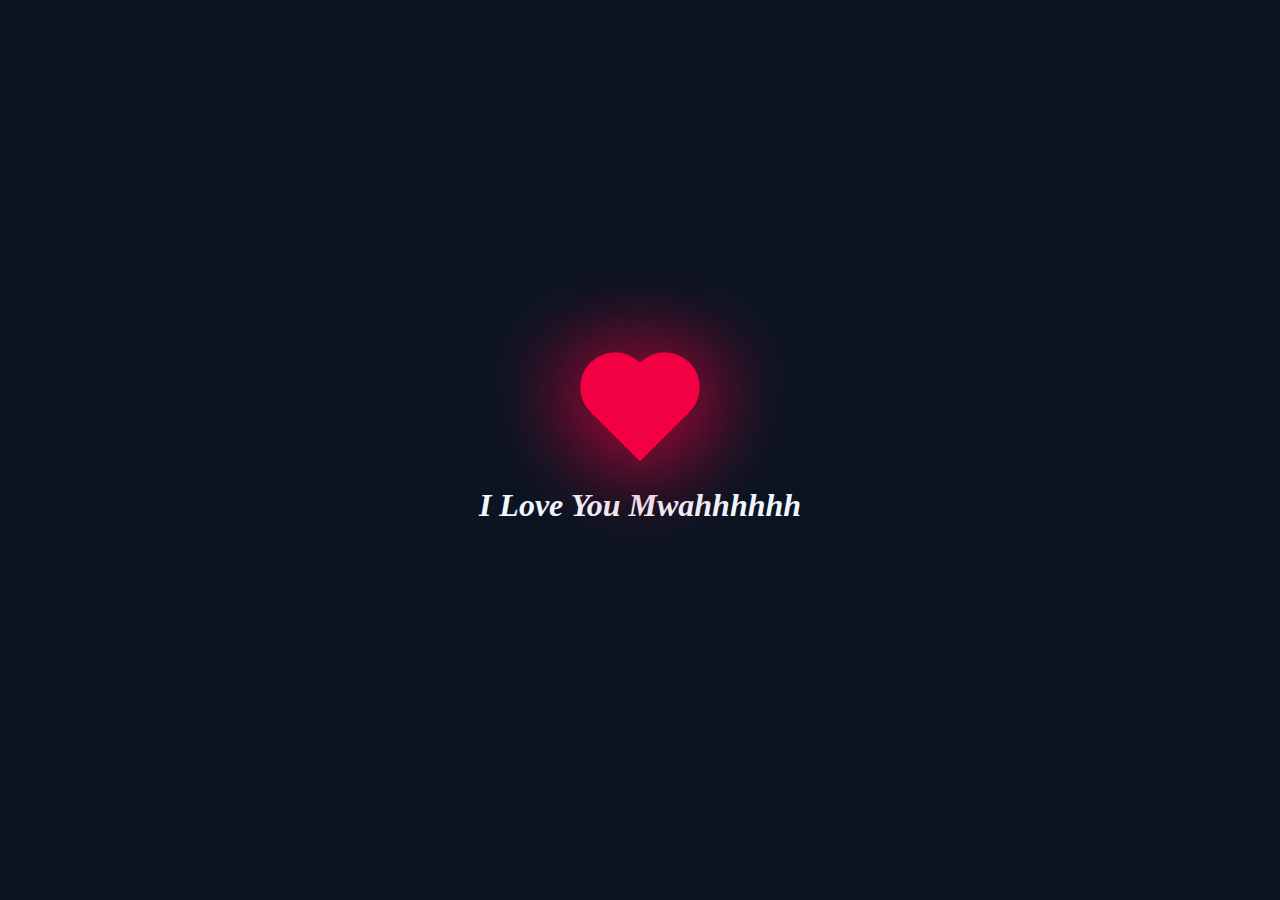
<file: heart.html>
<html lang="en">
<head>
    <meta charset="UTF-8">
    <meta name="viewport" content="width=device-width, initial-scale=1.0">
    <title>Heart</title>
    <link rel="stylesheet" href="css/heart.css">
</head>
<body>
    <div class="heart"></div>
    <h1>I Love You Mwahhhhhh</h1>
</body>
</html>
</file>
<file: css/heart.css>
body {
    margin: 0;
    padding: 0;
    min-height: 100vh;
    display: flex;
    flex-direction: column;
    align-items: center;
    justify-content: center;
    background: #0b1522;
}

 .heart {
    height: 70px;
    position: relative;
    width: 70px;
    background: #f20044;
    transform: rotate(-45deg);
    box-shadow: -10px 10px 90px #f20044;
    animation: heart 0.6s linear infinite;
 }

 @keyframes heart {
    0% {
        transform: rotate(-45deg) scale(1.07);
    }
    80% {
        transform: rotate(-45deg) scale(1.0);
    }
    100% {
        transform: rotate(-45deg) scale(0.8);
    }
 }

 .heart::before,
 .heart::after {
     content: '';
     position: absolute;
     height: 70px;
     width: 70px;
     background: #f20044;
     border-radius: 50%;
 }
 
 .heart::before {
     top: -50%;
     box-shadow: -10px -10px 90px #f20044;
 }
 
 .heart::after {
     right: -50%;
     box-shadow: 10px 10px 90px #f20044;
 }

 h1 {
    color: aliceblue;
    text-align: center;
    font-family: 'Times New Roman', Times, serif;
    bottom: -100px;
    right: 100px;
    margin: 40px 0 0 00;
    font-style: oblique;
 }
</file>
